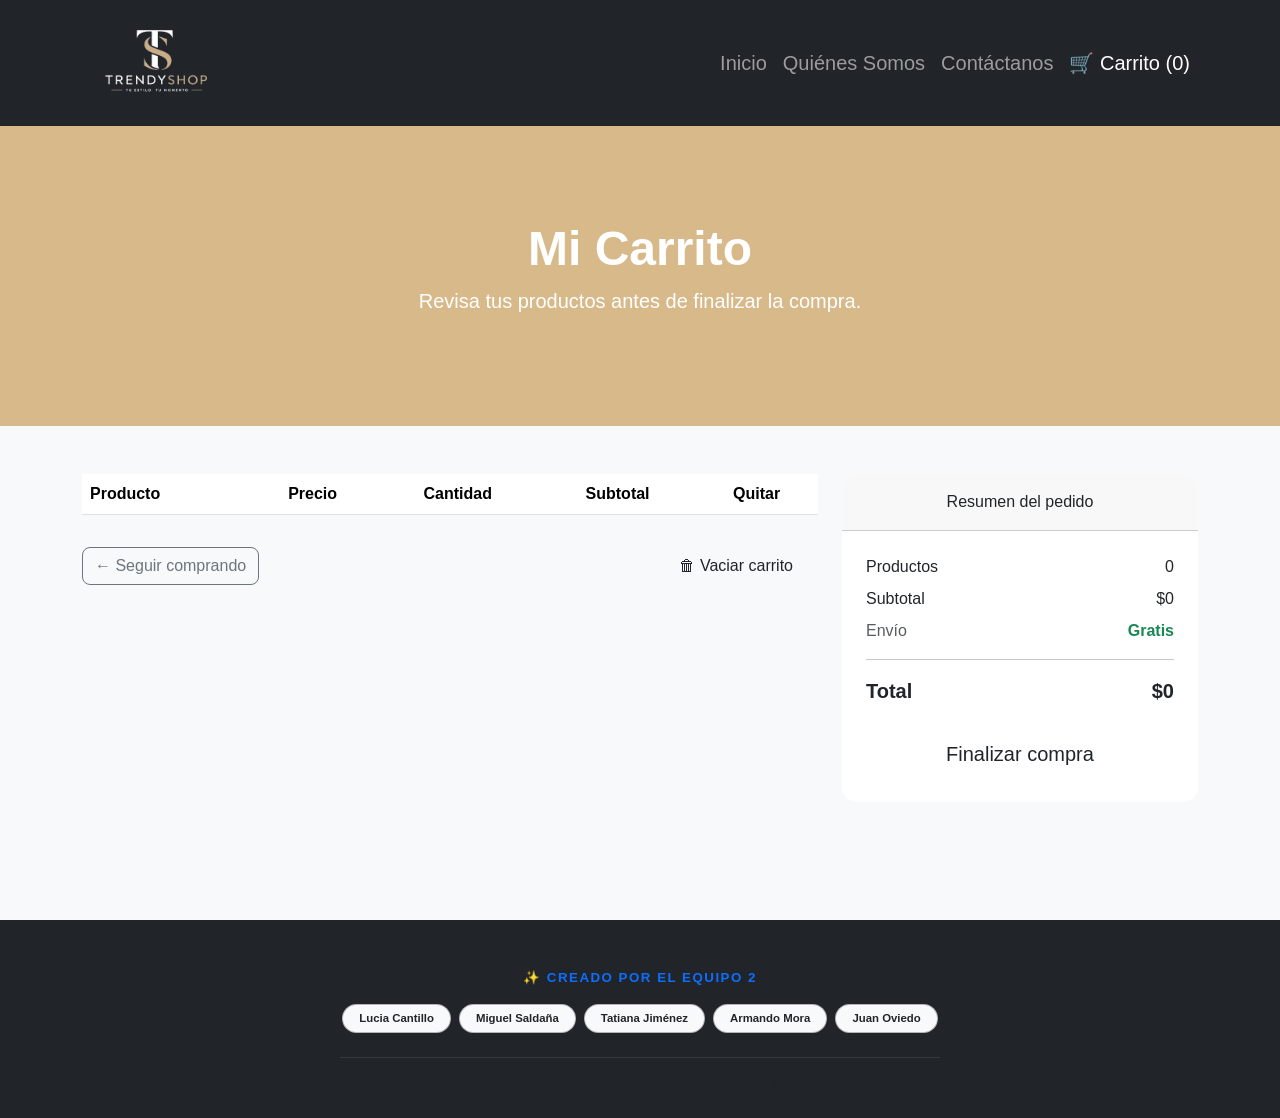
<file: carrito.html>
<!doctype html>
<html lang="es">
  <head>
    <meta charset="UTF-8" />
    <meta name="viewport" content="width=device-width, initial-scale=1.0" />
    <title>TrendyShop - Mi Carrito</title>

    <link
      href="https://cdn.jsdelivr.net/npm/bootstrap@5.3.3/dist/css/bootstrap.min.css"
      rel="stylesheet"
    />
    <link rel="stylesheet" href="css/style.css" />
  </head>

  <body>
    <!-- Navbar -->
    <nav class="navbar navbar-expand-lg navbar-dark bg-dark">
      <div class="container">
        <a class="navbar-brand" href="index.html" id="logo">
          <img src="assets/images/logo - blanco.png" alt="" />
        </a>

        <button
          class="navbar-toggler"
          type="button"
          data-bs-toggle="collapse"
          data-bs-target="#menu"
        >
          <span class="navbar-toggler-icon"></span>
        </button>

        <div class="collapse navbar-collapse" id="menu">
          <ul class="navbar-nav ms-auto">
            <li class="nav-item">
              <a class="nav-link" href="index.html">Inicio</a>
            </li>

            <li class="nav-item">
              <a class="nav-link" href="quienes-somos.html">Quiénes Somos</a>
            </li>

            <li class="nav-item">
              <a class="nav-link" href="contactanos.html">Contáctanos</a>
            </li>

            <li class="nav-item">
              <a class="nav-link active" href="carrito.html">
                🛒 Carrito (<span id="contador-carrito">0</span>)
              </a>
            </li>
          </ul>
        </div>
      </div>
    </nav>

    <!-- Encabezado -->
    <header class="text-white text-center py-4">
      <div class="container">
        <h1>Mi Carrito</h1>
        <p class="lead">Revisa tus productos antes de finalizar la compra.</p>
      </div>
    </header>

    <!-- Contenido principal -->
    <main class="container my-5">
      <div id="carrito-vacio" class="carrito-vacio d-none">
        <span class="icono">🛒</span>
        <h3 class="mb-3">Tu carrito está vacío</h3>
        <p class="text-muted mb-4">Agrega productos desde nuestra tienda.</p>
        <a href="index.html" class="btn btn-pagar px-4 py-2">Ver productos</a>
      </div>

      <div id="carrito-contenido" class="row g-4">
        <!-- Tabla de productos -->
        <div class="col-lg-8">
          <div class="table-responsive">
            <table class="table tabla-carrito align-middle">
              <thead>
                <tr>
                  <th>Producto</th>
                  <th class="text-center">Precio</th>
                  <th class="text-center">Cantidad</th>
                  <th class="text-center">Subtotal</th>
                  <th class="text-center">Quitar</th>
                </tr>
              </thead>
              <tbody id="tabla-items">
                <!-- Los items se cargan con JavaScript -->
              </tbody>
            </table>
          </div>

          <div class="d-flex justify-content-between mt-3">
            <a href="index.html" class="btn btn-outline-secondary rounded-3">
              ← Seguir comprando
            </a>
            <button id="btn-vaciar" class="btn btn-vaciar px-4">
              🗑 Vaciar carrito
            </button>
          </div>
        </div>

        <!-- Resumen del pedido -->
        <div class="col-lg-4">
          <div class="card resumen-card">
            <div class="card-header text-center py-3">Resumen del pedido</div>
            <div class="card-body p-4">
              <div class="d-flex justify-content-between mb-2">
                <span>Productos</span>
                <span id="resumen-cantidad">0</span>
              </div>
              <div class="d-flex justify-content-between mb-2">
                <span>Subtotal</span>
                <span id="resumen-subtotal">$0</span>
              </div>
              <div class="d-flex justify-content-between mb-2 text-muted">
                <span>Envío</span>
                <span class="text-success fw-bold">Gratis</span>
              </div>
              <hr />
              <div class="d-flex justify-content-between fw-bold fs-5 mb-4">
                <span>Total</span>
                <span id="resumen-total">$0</span>
              </div>
              <button id="btn-pagar" class="btn btn-pagar w-100 py-2 fs-5">
                Finalizar compra
              </button>
            </div>
          </div>
        </div>
      </div>
    </main>

    <!-- Footer -->
  <footer class="bg-dark text-white pt-5 pb-4">
    <div class="container text-center">

      <p class="mb-3 text-uppercase fw-bold small" style="color: #0d6efd; letter-spacing: 1.5px;">
        ✨ Creado por el equipo 2
      </p>

      <div class="d-flex flex-wrap justify-content-center gap-2 mb-4">
        <span class="badge rounded-pill bg-light text-dark px-3 py-2 border border-secondary border-opacity-50">Lucia
          Cantillo</span>
        <span class="badge rounded-pill bg-light text-dark px-3 py-2 border border-secondary border-opacity-50">Miguel
          Saldaña</span>
        <span class="badge rounded-pill bg-light text-dark px-3 py-2 border border-secondary border-opacity-50">Tatiana
          Jiménez</span>
        <span class="badge rounded-pill bg-light text-dark px-3 py-2 border border-secondary border-opacity-50">Armando
          Mora</span>
        <span class="badge rounded-pill bg-light text-dark px-3 py-2 border border-secondary border-opacity-50">Juan
          Oviedo</span>
      </div>

      <hr class="border-secondary opacity-25 my-3" style="max-width: 600px; margin: 0 auto;">

      <p class="mb-0 text-muted small">
        © 2026 TrendyShop — Generation Java Corte 12
      </p>
    </div>
  </footer>

    <!-- Scripts -->
    <script src="js/productos.js"></script>
    <script src="js/carrito.js"></script>

    <script src="https://cdn.jsdelivr.net/npm/bootstrap@5.3.3/dist/js/bootstrap.bundle.min.js"></script>
  </body>
</html>
</file>
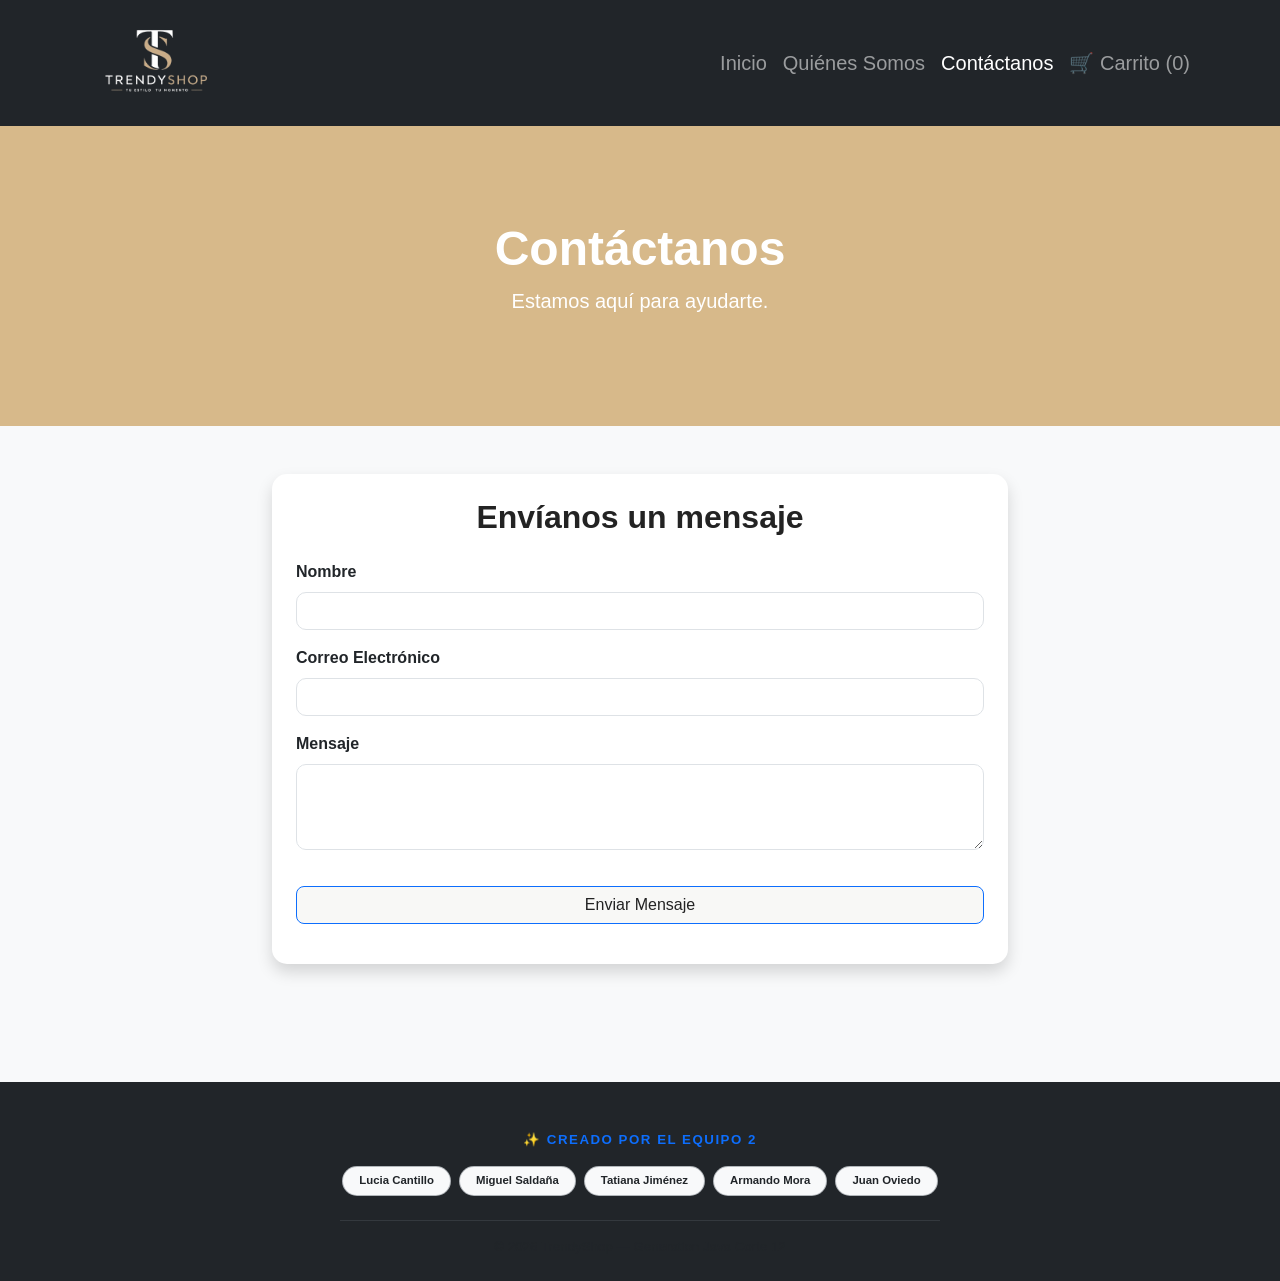
<file: contactanos.html>
<!doctype html>
<html lang="es">
  <head>
    <meta charset="UTF-8" />
    <meta name="viewport" content="width=device-width, initial-scale=1.0" />
    <title>TrendyShop - Contáctanos</title>

    <link
      href="https://cdn.jsdelivr.net/npm/bootstrap@5.3.3/dist/css/bootstrap.min.css"
      rel="stylesheet"
    />
    <link rel="stylesheet" href="css/style.css" />
  </head>

  <body>
    <!-- Navbar -->
    <nav class="navbar navbar-expand-lg navbar-dark bg-dark">
      <div class="container">
        <a class="navbar-brand" href="index.html" id="logo">
          <img src="assets/images/logo - blanco.png" alt="" />
        </a>

        <button
          class="navbar-toggler"
          type="button"
          data-bs-toggle="collapse"
          data-bs-target="#menu"
        >
          <span class="navbar-toggler-icon"></span>
        </button>

        <div class="collapse navbar-collapse" id="menu">
          <ul class="navbar-nav ms-auto">
            <li class="nav-item">
              <a class="nav-link" href="index.html">Inicio</a>
            </li>

            <li class="nav-item">
              <a class="nav-link" href="quienes-somos.html">Quiénes Somos</a>
            </li>

            <li class="nav-item">
              <a class="nav-link active" href="contactanos.html">Contáctanos</a>
            </li>
            <li class="nav-item">
              <a class="nav-link" href="carrito.html">
                🛒 Carrito (<span id="contador-carrito">0</span>)
              </a>
            </li>
          </ul>
        </div>
      </div>
    </nav>

    <!-- Encabezado -->
    <header class="b text-white text-center py-5">
      <div class="container">
        <h1>Contáctanos</h1>
        <p class="lead">Estamos aquí para ayudarte.</p>
      </div>
    </header>
    <main>
      <!-- Formulario -->
      <section class="container container-form my-5">
        <div class="row justify-content-center">
          <div class="col-md-8">
            <div class="card shadow p-4">
              <h2 class="text-center mb-4">Envíanos un mensaje</h2>

              <form id="formContacto">
                <div class="mb-3">
                  <label class="form-label">Nombre</label>
                  <input type="text" id="nombre" class="form-control" />
                </div>

                <div class="mb-3">
                  <label class="form-label">Correo Electrónico</label>
                  <input type="email" id="email" class="form-control" />
                </div>

                <div class="mb-3">
                  <label class="form-label">Mensaje</label>
                  <textarea
                    id="mensaje"
                    rows="3"
                    class="form-control"
                  ></textarea>
                </div>

                <button type="submit" class="btn btn-enviar btn-primary w-100">
                  Enviar Mensaje
                </button>
              </form>

              <div id="respuesta" class="mt-3 text-center"></div>
            </div>
          </div>
        </div>
      </section>
    </main>

    <!-- Footer -->
    <footer class="bg-dark text-white pt-5 pb-4">
      <div class="container text-center">
        <p
          class="mb-3 text-uppercase fw-bold small"
          style="color: #0d6efd; letter-spacing: 1.5px"
        >
          ✨ Creado por el equipo 2
        </p>

        <div class="d-flex flex-wrap justify-content-center gap-2 mb-4">
          <span
            class="badge rounded-pill bg-light text-dark px-3 py-2 border border-secondary border-opacity-50"
            >Lucia Cantillo</span
          >
          <span
            class="badge rounded-pill bg-light text-dark px-3 py-2 border border-secondary border-opacity-50"
            >Miguel Saldaña</span
          >
          <span
            class="badge rounded-pill bg-light text-dark px-3 py-2 border border-secondary border-opacity-50"
            >Tatiana Jiménez</span
          >
          <span
            class="badge rounded-pill bg-light text-dark px-3 py-2 border border-secondary border-opacity-50"
            >Armando Mora</span
          >
          <span
            class="badge rounded-pill bg-light text-dark px-3 py-2 border border-secondary border-opacity-50"
            >Juan Oviedo</span
          >
        </div>

        <hr
          class="border-secondary opacity-25 my-3"
          style="max-width: 600px; margin: 0 auto"
        />

        <p class="mb-0 text-muted small">
          © 2026 TrendyShop — Generation Java Corte 12
        </p>
      </div>
    </footer>

    <script src="js/contactanos.js"></script>
    <script src="js/carrito.js"></script>
    <script src="https://cdn.jsdelivr.net/npm/bootstrap@5.3.3/dist/js/bootstrap.bundle.min.js"></script>
  </body>
</html>
</file>
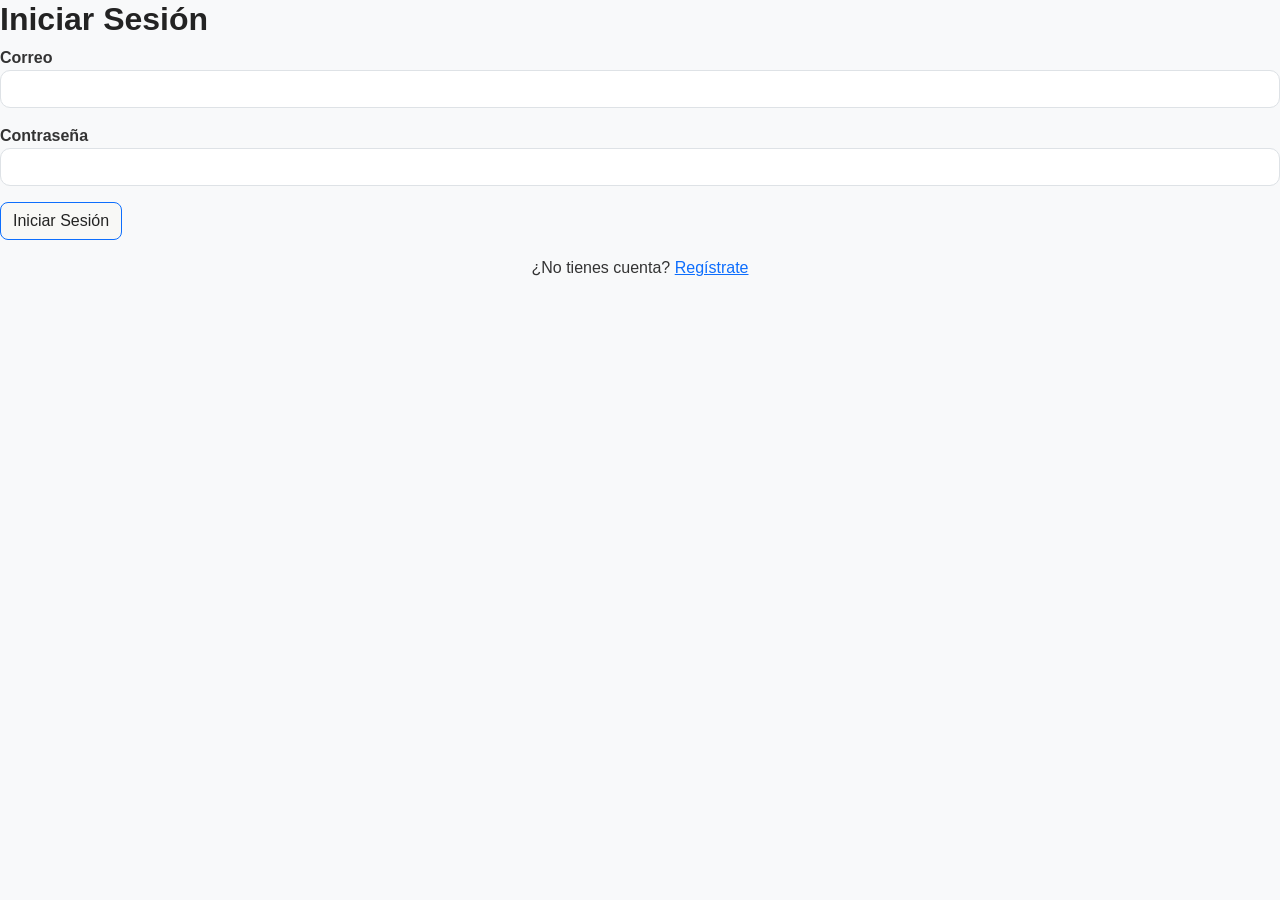
<file: inicio.html>
<!DOCTYPE html>
<html lang="es">

<head>
    <meta charset="UTF-8">
    <meta name="viewport" content="width=device-width, initial-scale=1.0">
    <title>Iniciar Sesión - TrendyShop</title>

    <link href="https://cdn.jsdelivr.net/npm/bootstrap@5.3.3/dist/css/bootstrap.min.css" rel="stylesheet">
    <link rel="stylesheet" href="css/style.css">
</head>

<body>

<!-- LOGIN CONTAINER -->
<div class="auth-container">

    <h2 class="auth-title">Iniciar Sesión</h2>

    <form id="loginForm">

        <div class="mb-3">
            <label>Correo</label>
            <input type="email" class="form-control" id="loginEmail" required>
        </div>

        <div class="mb-3">
            <label>Contraseña</label>
            <input type="password" class="form-control" id="loginPassword" required>
        </div>

        <button type="submit" class="btn btn-primary auth-btn">
            Iniciar Sesión
        </button>

        <p class="text-center mt-3">
            ¿No tienes cuenta?
            <a href="registro.html">Regístrate</a>
        </p>

    </form>

</div>

<!-- SCRIPT IMPORTANTE -->
<script src="js/auth.js"></script>

</body>
</html>
</file>
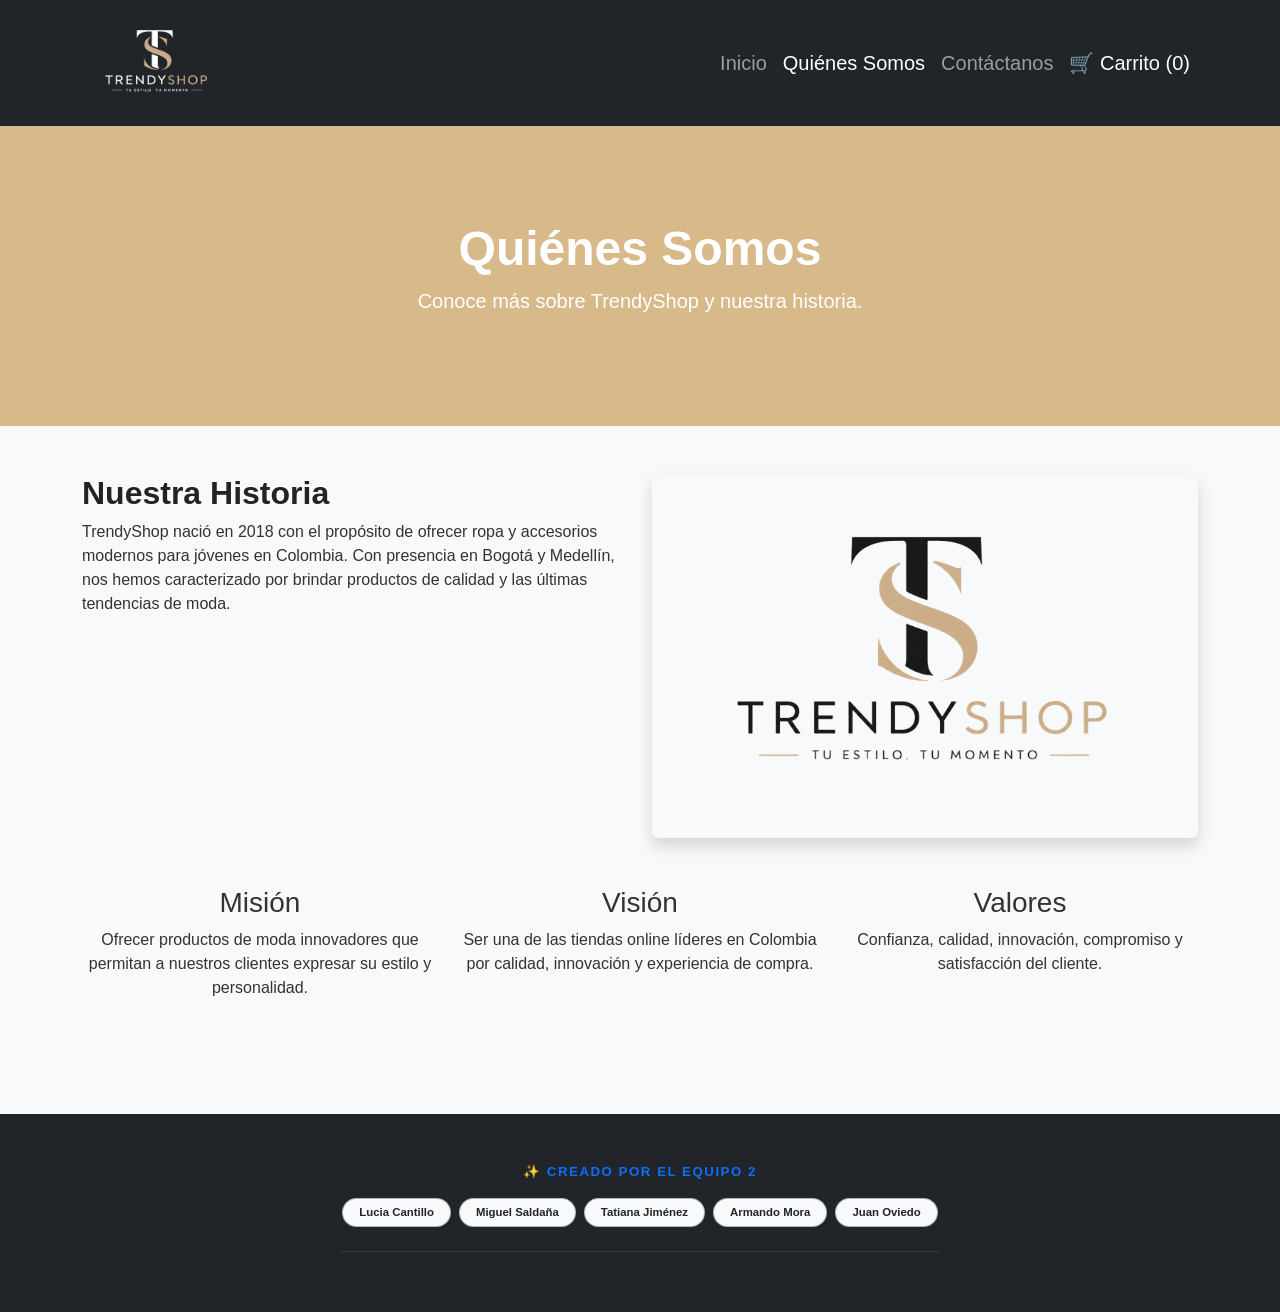
<file: quienes-somos.html>
<!doctype html>
<html lang="es">
  <head>
    <meta charset="UTF-8" />
    <meta name="viewport" content="width=device-width, initial-scale=1.0" />
    <title>TrendyShop - Quiénes Somos</title>

    <link
      href="https://cdn.jsdelivr.net/npm/bootstrap@5.3.3/dist/css/bootstrap.min.css"
      rel="stylesheet"
    />
    <link rel="stylesheet" href="css/style.css" />
  </head>

  <body>
    <!-- Navbar -->
    <nav class="navbar navbar-expand-lg navbar-dark bg-dark">
      <div class="container">
        <a class="navbar-brand" href="index.html" id="logo">
          <img src="assets/images/logo - blanco.png" alt="" />
        </a>

        <button
          class="navbar-toggler"
          type="button"
          data-bs-toggle="collapse"
          data-bs-target="#menu"
        >
          <span class="navbar-toggler-icon"></span>
        </button>

        <div class="collapse navbar-collapse" id="menu">
          <ul class="navbar-nav ms-auto">
            <li class="nav-item">
              <a class="nav-link" href="index.html">Inicio</a>
            </li>

            <li class="nav-item">
              <a class="nav-link active" href="quienes-somos.html"
                >Quiénes Somos</a
              >
            </li>

            <li class="nav-item">
              <a class="nav-link" href="contactanos.html">Contáctanos</a>
            </li>
            <li class="nav-item">
              <a class="nav-link active" href="carrito.html">
                🛒 Carrito (<span id="contador-carrito">0</span>)
              </a>
            </li>
          </ul>
        </div>
      </div>
    </nav>

    <header class="b text-white text-center py-5">
      <div class="container">
        <h1>Quiénes Somos</h1>
        <p class="lead">Conoce más sobre TrendyShop y nuestra historia.</p>
      </div>
    </header>

    <main>
      <!-- Encabezado -->

      <!-- Información -->
      <section class="container my-5">
        <div class="row">
          <div class="col-md-6">
            <h2>Nuestra Historia</h2>
            <p>
              TrendyShop nació en 2018 con el propósito de ofrecer ropa y
              accesorios modernos para jóvenes en Colombia. Con presencia en
              Bogotá y Medellín, nos hemos caracterizado por brindar productos
              de calidad y las últimas tendencias de moda.
            </p>
          </div>

          <div class="col-md-6">
            <img
              src="assets/images/logo.png"
              alt="TrendyShop"
              class="img-fluid rounded shadow"
            />
          </div>
        </div>

        <div class="row mt-5">
          <div class="col-md-4 text-center">
            <h3>Misión</h3>
            <p>
              Ofrecer productos de moda innovadores que permitan a nuestros
              clientes expresar su estilo y personalidad.
            </p>
          </div>

          <div class="col-md-4 text-center">
            <h3>Visión</h3>
            <p>
              Ser una de las tiendas online líderes en Colombia por calidad,
              innovación y experiencia de compra.
            </p>
          </div>

          <div class="col-md-4 text-center">
            <h3>Valores</h3>
            <p>
              Confianza, calidad, innovación, compromiso y satisfacción del
              cliente.
            </p>
          </div>
        </div>
      </section>
    </main>

    <!-- Footer -->
    <footer class="bg-dark text-white pt-5 pb-4">
      <div class="container text-center">
        <p
          class="mb-3 text-uppercase fw-bold small"
          style="color: #0d6efd; letter-spacing: 1.5px"
        >
          ✨ Creado por el equipo 2
        </p>

        <div class="d-flex flex-wrap justify-content-center gap-2 mb-4">
          <span
            class="badge rounded-pill bg-light text-dark px-3 py-2 border border-secondary border-opacity-50"
            >Lucia Cantillo</span
          >
          <span
            class="badge rounded-pill bg-light text-dark px-3 py-2 border border-secondary border-opacity-50"
            >Miguel Saldaña</span
          >
          <span
            class="badge rounded-pill bg-light text-dark px-3 py-2 border border-secondary border-opacity-50"
            >Tatiana Jiménez</span
          >
          <span
            class="badge rounded-pill bg-light text-dark px-3 py-2 border border-secondary border-opacity-50"
            >Armando Mora</span
          >
          <span
            class="badge rounded-pill bg-light text-dark px-3 py-2 border border-secondary border-opacity-50"
            >Juan Oviedo</span
          >
        </div>

        <hr
          class="border-secondary opacity-25 my-3"
          style="max-width: 600px; margin: 0 auto"
        />

        <p class="mb-0 text-muted small">
          © 2026 TrendyShop — Generation Java Corte 12
        </p>
      </div>
    </footer>

    <script src="https://cdn.jsdelivr.net/npm/bootstrap@5.3.3/dist/js/bootstrap.bundle.min.js"></script>
  </body>
</html>
</file>
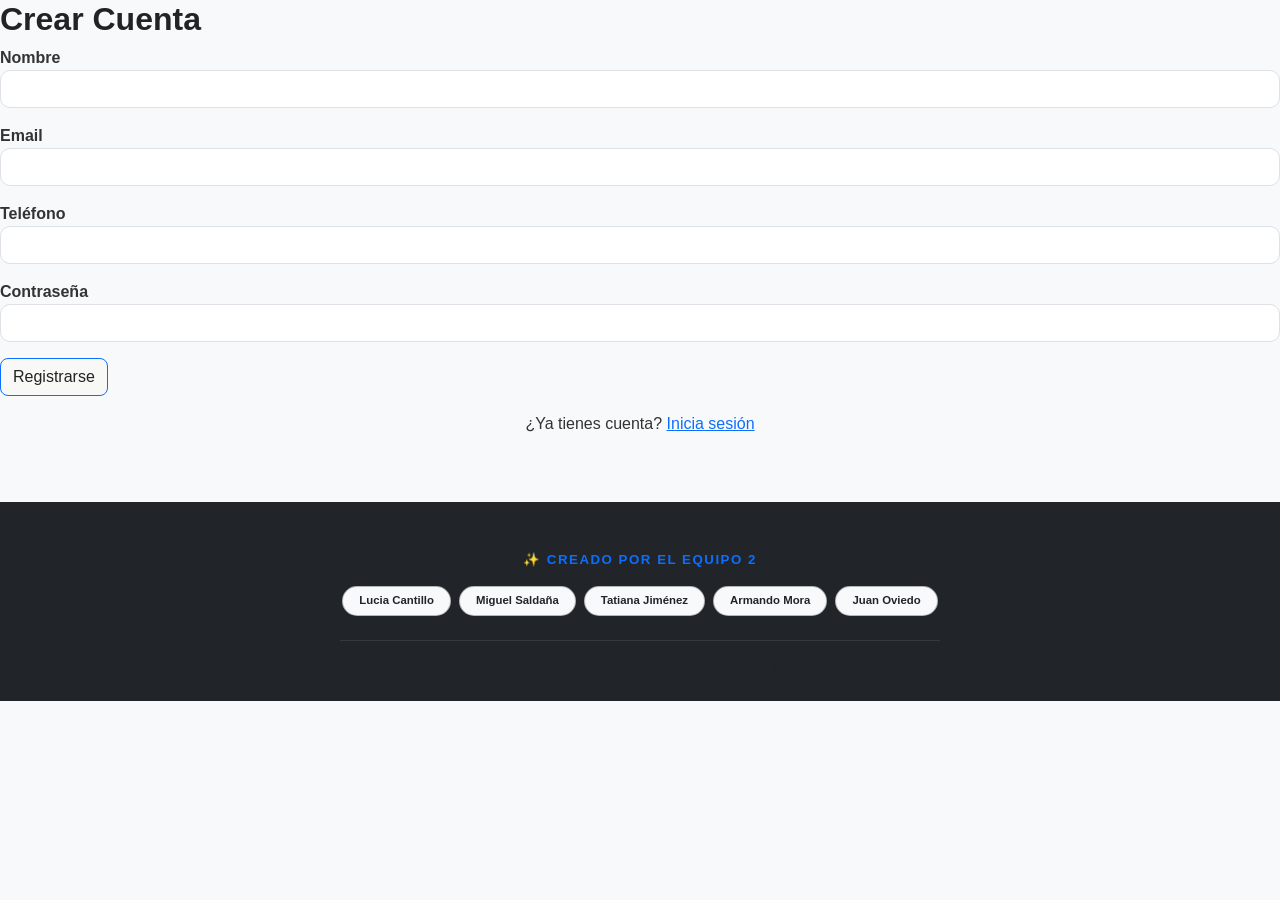
<file: registro.html>
<!doctype html>
<html lang="es">
  <head>
    <meta charset="UTF-8" />
    <meta name="viewport" content="width=device-width, initial-scale=1.0" />
    <title>Registro - TrendyShop</title>

    <link
      href="https://cdn.jsdelivr.net/npm/bootstrap@5.3.3/dist/css/bootstrap.min.css"
      rel="stylesheet"
    />
    <link rel="stylesheet" href="css/style.css" />
  </head>

  <body class="bg-light">
    <div class="auth-container">
      <h2 class="auth-title">Crear Cuenta</h2>

      <form id="registerForm">
        <div class="mb-3">
          <label>Nombre</label>
          <input type="text" class="form-control" id="nombre" required />
        </div>

        <div class="mb-3">
          <label>Email</label>
          <input type="email" class="form-control" id="email" required />
        </div>

        <div class="mb-3">
          <label>Teléfono</label>
          <input type="text" class="form-control" id="telefono" required />
        </div>

        <div class="mb-3">
          <label>Contraseña</label>
          <input type="password" class="form-control" id="password" required />
        </div>

        <button type="submit" class="btn btn-primary auth-btn">
          Registrarse
        </button>

        <p class="text-center mt-3">
          ¿Ya tienes cuenta?
          <a href="inicio.html">Inicia sesión</a>
        </p>
      </form>
    </div>
    <footer class="bg-dark text-white pt-5 pb-4">
      <div class="container text-center">
        <p
          class="mb-3 text-uppercase fw-bold small"
          style="color: #0d6efd; letter-spacing: 1.5px"
        >
          ✨ Creado por el equipo 2
        </p>

        <div class="d-flex flex-wrap justify-content-center gap-2 mb-4">
          <span
            class="badge rounded-pill bg-light text-dark px-3 py-2 border border-secondary border-opacity-50"
            >Lucia Cantillo</span
          >
          <span
            class="badge rounded-pill bg-light text-dark px-3 py-2 border border-secondary border-opacity-50"
            >Miguel Saldaña</span
          >
          <span
            class="badge rounded-pill bg-light text-dark px-3 py-2 border border-secondary border-opacity-50"
            >Tatiana Jiménez</span
          >
          <span
            class="badge rounded-pill bg-light text-dark px-3 py-2 border border-secondary border-opacity-50"
            >Armando Mora</span
          >
          <span
            class="badge rounded-pill bg-light text-dark px-3 py-2 border border-secondary border-opacity-50"
            >Juan Oviedo</span
          >
        </div>

        <hr
          class="border-secondary opacity-25 my-3"
          style="max-width: 600px; margin: 0 auto"
        />

        <p class="mb-0 text-muted small">
          © 2026 TrendyShop — Generation Java Corte 12
        </p>
      </div>
    </footer>

    <script src="js/auth.js"></script>
  </body>
</html>
</file>
<file: css/style.css>
:root {
  --primary: #111111;
  --secondary: #d7b98a;
  --accent: #e5d0ab;
  --background: #f8f8f6;
  --surface: #ffffff;
  --text: #232323;
}

/* RESET */
* {
  margin: 0;
  padding: 0;
  box-sizing: border-box;
}

/* GENERAL */
body {
  font-family: Arial, Helvetica, sans-serif;
  background-color: #f8f9fa;
  color: #333;
  display: flex;
  flex-direction: column;
  min-height: 100vh;
}

main {
  flex: 1;
}

/* NAVBAR */

.navbar-brand {
  font-size: 1.6rem;
  font-weight: bold;
}

.nav-link {
  transition: 0.3s;
}

.nav-link:hover {
  color: #0d6efd !important;
}

.nav-item {
  font-size: 20px;
}

/* HERO */
header {
  /* margin-top: 105px; */
  min-height: 300px;
  display: flex;
  align-items: center;
  justify-content: center;
  background-color: #d7b98a;
}

header h1 {
  font-size: 3rem;
  font-weight: bold;
}

header p {
  font-size: 1.2rem;
}

/* TITULOS */
h2 {
  font-weight: bold;
  color: #232323;
}

/* Loader */

#pantalla-carga {
    position: fixed;
    top: 0;
    left: 0;
    width: 100vw;
    height: 100vh;
    background-color: #ffffff;
    display: flex;
    justify-content: center;
    align-items: center;
    z-index: 99999;
    
    transition: opacity 1s ease-in-out; 
}

.imagen-carga {
    width: auto;
    height: auto;       
    object-fit: contain;
    animation: latido 5s infinite ease-in-out;
}

/* Animación opcional de respiración para la imagen */
@keyframes latido {
    0%, 100% { transform: scale(1); }
    50% { transform: scale(1.1); }
}

/* LOGO */
#logo {
  width: 150px;
}

/* TARJETAS PRODUCTOS */
.card {
  border: none;
  border-radius: 15px;
  overflow: hidden;
  transition: 0.3s;
  margin-bottom: 20px;
}

.card:hover {
  transform: translateY(-8px);
  box-shadow: 0px 8px 20px rgba(0, 0, 0, 0.15);
}

.card img {
  height: 250px;
  object-fit: cover;
}

.card-title {
  font-size: 1.2rem;
  font-weight: bold;
}

.card-text {
  color: #0d6efd;
  font-size: 1.1rem;
  font-weight: bold;
}

/* BOTONES */
.btn-primary {
  border-radius: 8px;
  background-color: #f8f8f6;
  color: #232323;
}

.btn-primary:hover {
  transform: scale(1.03);
  background-color: #e5d0ab;
}

/* FORMULARIO */

.container-form{
  justify-content: left;
  align-items: center;
}

form label {
  font-weight: bold;
}

.form-control {
  border-radius: 10px;
}

.form-control:focus {
  box-shadow: 0 0 10px rgba(13, 110, 253, 0.3);
}

.btn-enviar {
  margin-top: 20px;
}

/* QUIÉNES SOMOS */
img {
  max-width: 100%;
}

.shadow {
  border-radius: 15px;
}

/* FOOTER */
footer {
  margin-top: 50px;
  font-size: 0.95rem;
}

/* Botones */
.btn {
}

/* RESPONSIVE TABLET */
@media (max-width: 768px) {
  header h1 {
    font-size: 2.2rem;
  }

  header p {
    font-size: 1rem;
  }

  .navbar-brand {
    font-size: 1.3rem;
  }
}

/* RESPONSIVE CELULAR */
@media (max-width: 576px) {
  header {
    min-height: 220px;
    padding: 20px;
  }

  header h1 {
    font-size: 1.8rem;
  }

  h2 {
    font-size: 1.5rem;
  }

  .card img {
    height: 200px;
  }
}
</file>
